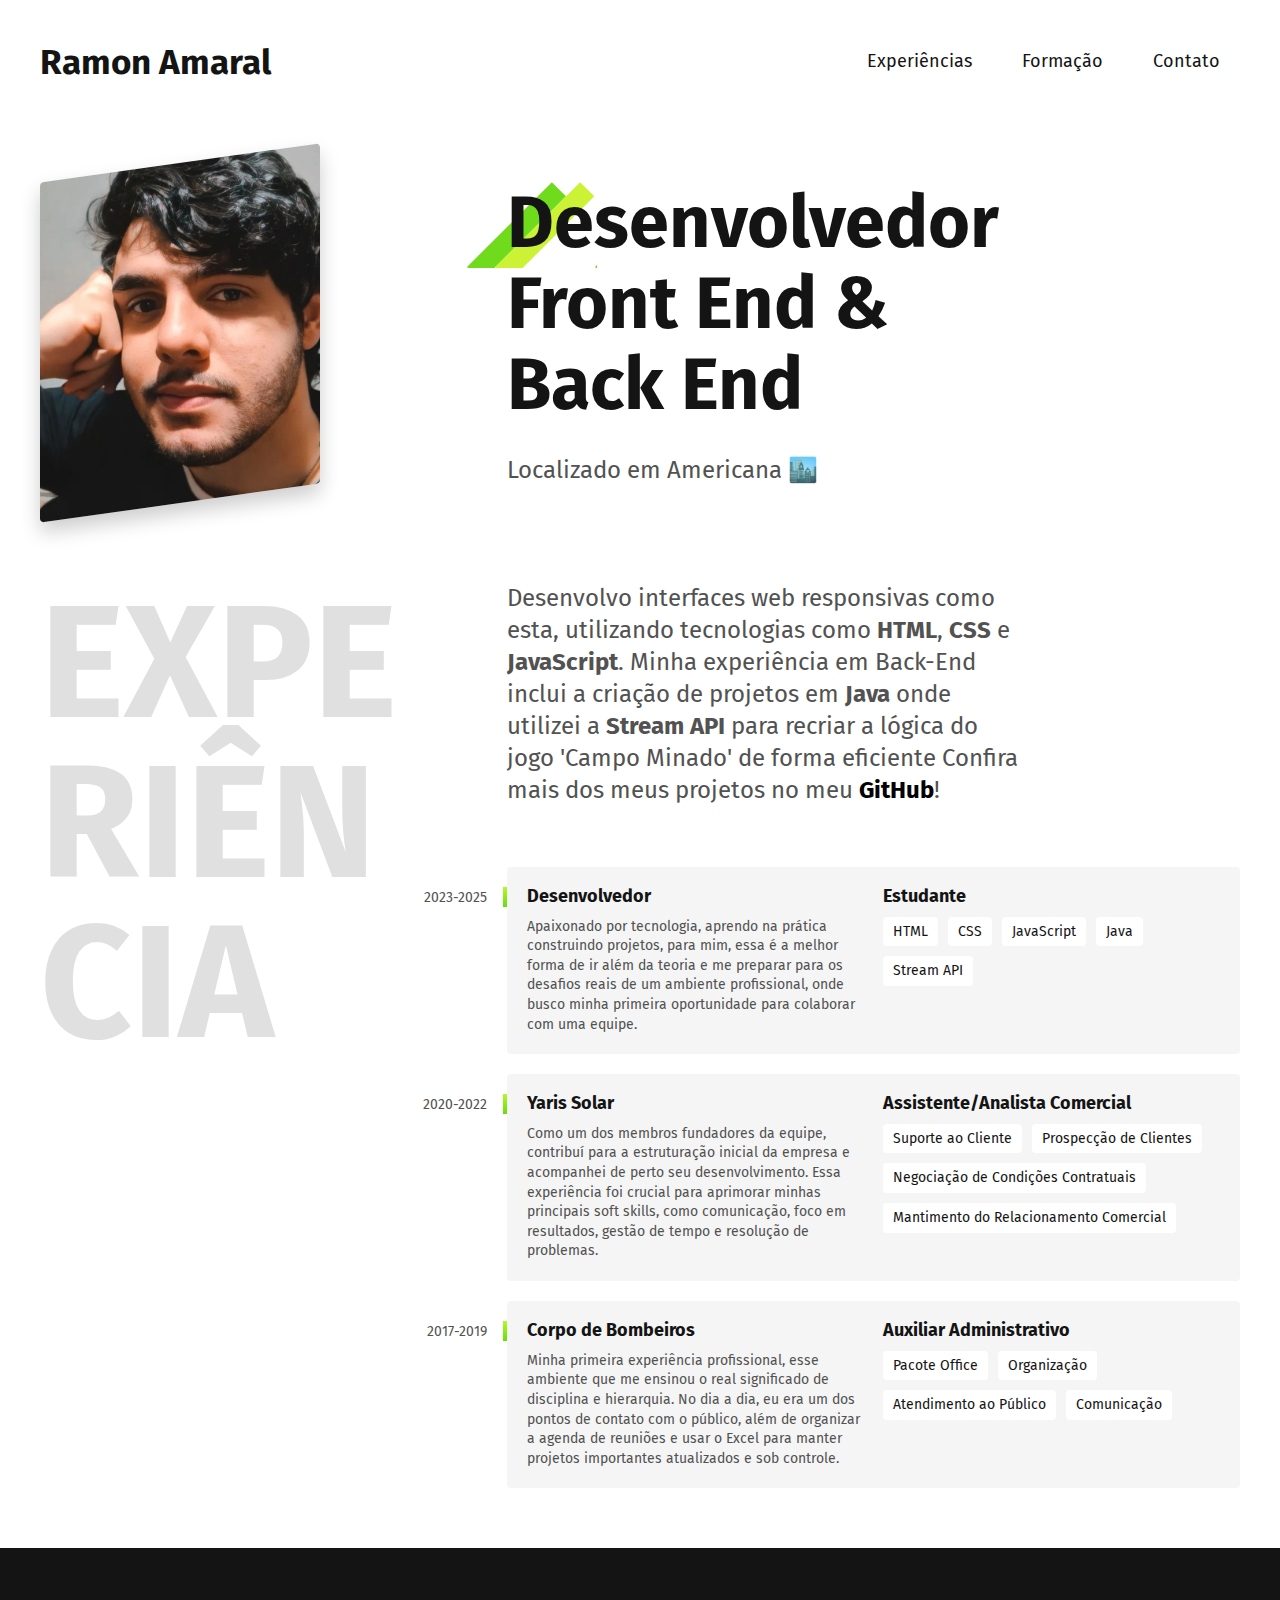
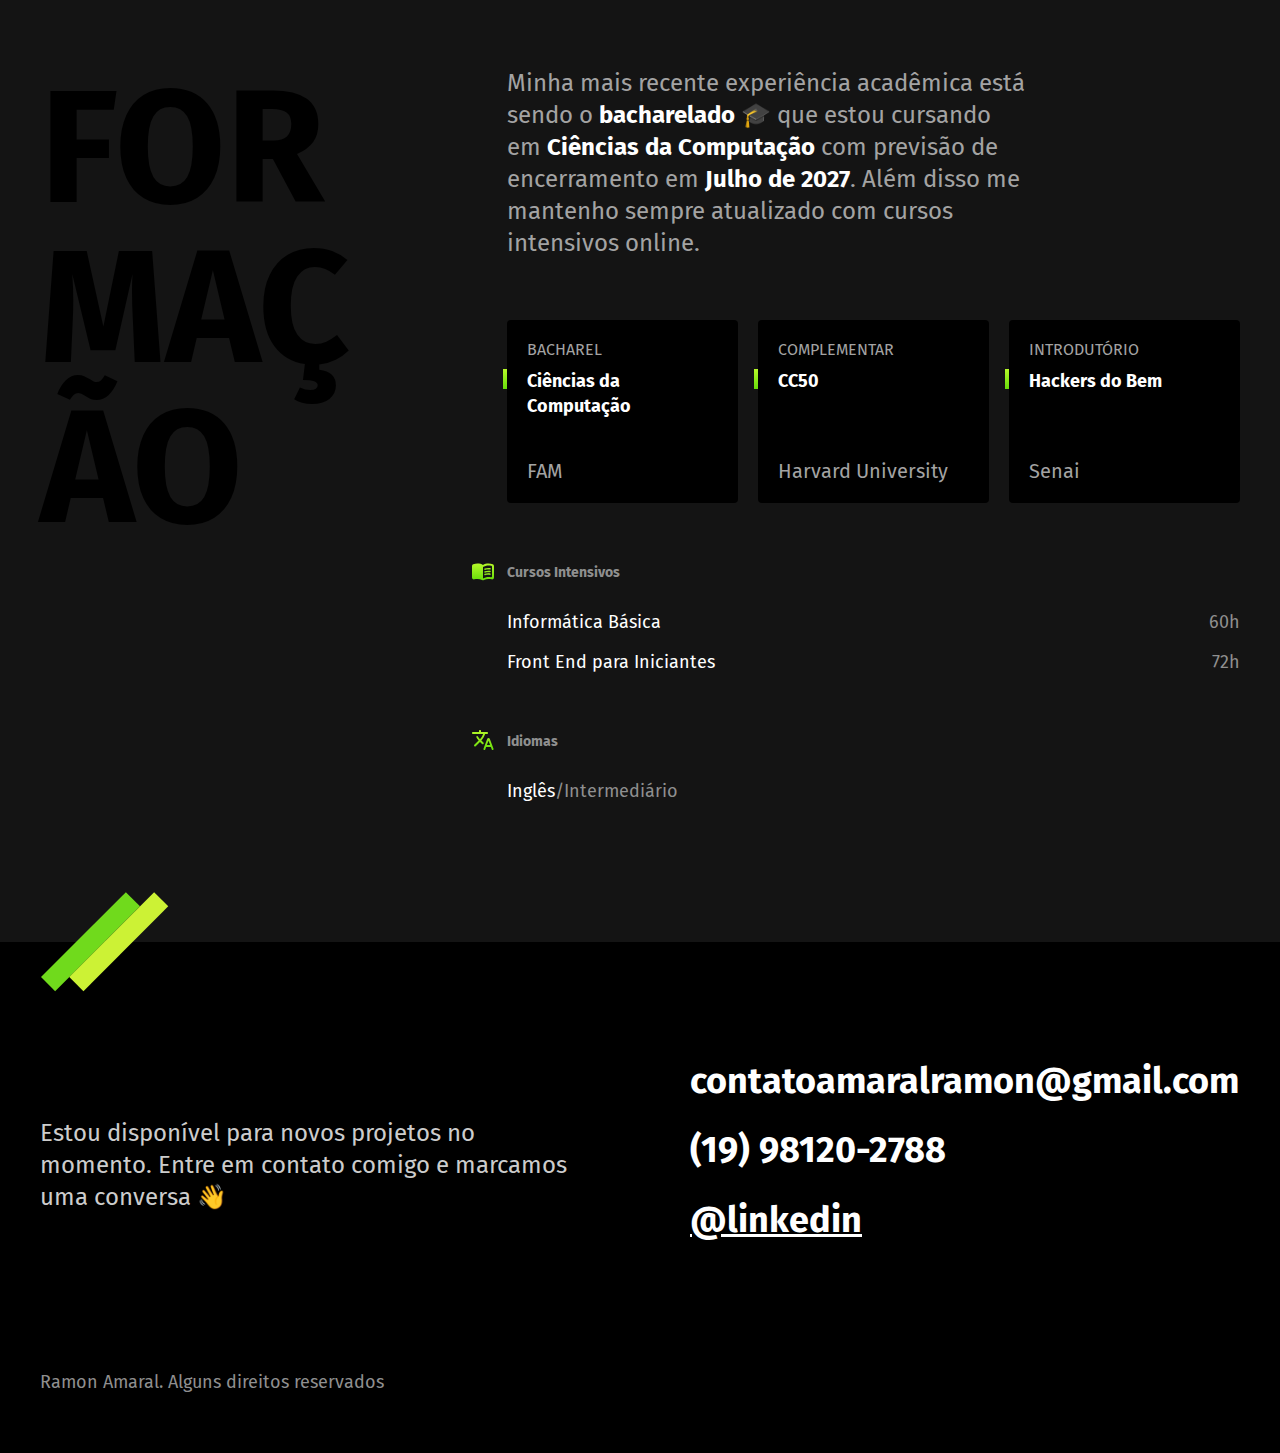
<file: index.html>
<!DOCTYPE html>
<html lang="pt-br">

<head>
    <meta name="viewport" content="width=device-width, initial-scale=1.0">
    <title>Curriculo Web</title>
    <link rel="stylesheet" href="/CSS/style.min.css">
    <meta name="description" content="D">
    <link rel="icon" href="/favicon.svg" type="image/svg+xml">

    <link rel="preconnect" href="https://fonts.googleapis.com">
    <link rel="preconnect" href="https://fonts.gstatic.com" crossorigin>
    <link href="https://fonts.googleapis.com/css2?family=Fira+Sans:wght@400;700&display=swap" rel="stylesheet">
</head>

<body>
    <header class="header">
        <h2>Ramon Amaral</h2>
        <nav>
            <ul class="header-menu">
                <li> <a href="#experiencia">Experiências</a></li>
                <li> <a href="#formacao">Formação</a> </li>
                <li> <a href="#contato">Contato</a> </li>
            </ul>
        </nav>
    </header>

    <main class="introducao">
        <div class="foto-container">
            <img src="./img/teste.jpg" alt="Sua Foto de Perfil">
        </div>

        <div>
            <h1>Desenvolvedor<br>Front End &<br> Back End</h1>
            <p>Localizado em Americana 🏙️</p>
        </div>
    </main>

    <section class="experiencia" id="experiencia" aria-label="Experiência">
        <h2 class="subtitulo">Experiência</h2>
        <div>
            <p class="experiencia-texto"> Desenvolvo interfaces web responsivas como esta, utilizando tecnologias como <strong>HTML</strong>, <strong>CSS</strong> e <strong>JavaScript</strong>. Minha experiência em Back-End inclui a criação de projetos em <strong>Java</strong> onde utilizei a <strong>Stream API</strong> para recriar a lógica do jogo 'Campo Minado' de forma eficiente Confira mais dos meus projetos no meu <a href="https://github.com/Ramon-Amaral">GitHub</a>!
            </p>

            <div class="empresa">
                <span class="empresa-ano">2023-2025</span>
                <h3 class="empresa-titulo">Desenvolvedor</h3>
                <span class="empresa-titulo">Estudante</span>
                <p class="empresa-texto">Apaixonado por tecnologia, aprendo na prática construindo projetos, para mim, essa é a melhor forma de ir além da teoria e me preparar para os desafios reais de um ambiente profissional, onde busco minha primeira oportunidade para colaborar com uma equipe.</p>
                <ul class="empresa-habilidades">
                    <li>HTML</li>
                    <li>CSS</li>
                    <li>JavaScript</li>
                    <li>Java</li>
                    <li>Stream API</li>
                </ul>
            </div>

            <div class="empresa">
                <span class="empresa-ano">2020-2022</span>
                <h3 class="empresa-titulo">Yaris Solar</h3>
                <span class="empresa-titulo">Assistente/Analista Comercial</span>
                <p class="empresa-texto">Como um dos membros fundadores da equipe, contribuí para a estruturação inicial da empresa e acompanhei de perto seu desenvolvimento. Essa experiência foi crucial para aprimorar minhas principais soft skills, como comunicação, foco em resultados, gestão de tempo e resolução de problemas.</p>
                <ul class="empresa-habilidades">
                    <li>Suporte ao Cliente</li>
                    <li>Prospecção de Clientes</li>
                    <li>Negociação de Condições Contratuais</li>
                    <li>Mantimento do Relacionamento Comercial</li>
                </ul>
            </div>

            <div class="empresa">
                <span class="empresa-ano">2017-2019</span>
                <h3 class="empresa-titulo">Corpo de Bombeiros</h3>
                <span class="empresa-titulo">Auxiliar Administrativo</span>
                <p class="empresa-texto">Minha primeira experiência profissional, esse ambiente que me ensinou o real significado de disciplina e hierarquia. No dia a dia, eu era um dos pontos de contato com o público, além de organizar a agenda de reuniões e usar o Excel para manter projetos importantes atualizados e sob controle.</p>
                <ul class="empresa-habilidades">
                    <li>Pacote Office</li>
                    <li>Organização</li>
                    <li>Atendimento ao Público</li>
                    <li>Comunicação</li>
                </ul>
            </div>
        </div>
    </section>

    <section class="formacao" id="formacao" aria-label="Formação">
        <div class="formacao-conteiner">
            <h2 class="subtitulo">Formação</h2>

            <div>
                <p class="formacao-texto">Minha mais recente experiência acadêmica está sendo o <strong>bacharelado</strong> 🎓 que estou cursando em <strong>Ciências da Computação</strong> com previsão de encerramento em <strong>Julho de 2027</strong>. Além disso me mantenho sempre atualizado com cursos intensivos online.</p>

                <ul class="faculdade-lista">
                    <li class="faculdade">
                        <span class="faculdade-tipo">Bacharel</span>
                        <h3 class="faculdade-curso">Ciências da Computação</h3>
                        <span class="faculdade-instituicao">FAM</span>
                    </li>

                    <li class="faculdade">
                        <span class="faculdade-tipo">Complementar</span>
                        <h3 class="faculdade-curso">CC50</h3>
                        <span class="faculdade-instituicao">Harvard University</span>
                    </li>

                    <li class="faculdade">
                        <span class="faculdade-tipo">Introdutório</span>
                        <h3 class="faculdade-curso">Hackers do Bem</h3>
                        <span class="faculdade-instituicao">Senai</span>
                    </li>
                </ul>

                <div class="formacao-extra">
                    <div class="cursos">
                        <h3>Cursos Intensivos</h3>
                        <ul>
                            <li>Informática Básica <span>60h</span></li>
                            <li>Front End para Iniciantes <span>72h</span></li>
                        </ul>
                    </div>

                    <div class="idiomas">
                        <h3>Idiomas</h3>
                        <ul>
                            <li>Inglês<span>/Intermediário</span></li>
                            <ul>
                    </div>
                </div>
            </div>
        </div>
    </section>

    <footer class="footer" id="contato">
        <div class="footer-container">
            <p class="footer-texto">
                Estou disponível para novos projetos no momento. Entre em contato comigo e marcamos uma conversa 👋
            </p>

            <ul class="footer-contato">
                <li>contatoamaralramon@gmail.com</li>
                <li>(19) 98120-2788</li>
                <li> <a href="https://www.linkedin.com/in/ramonamaral/">@linkedin</a></li>
            </ul>
            <p class="footer-copy">Ramon Amaral. Alguns direitos reservados</p>
        </div>

    </footer>

</body>


</html>
</file>
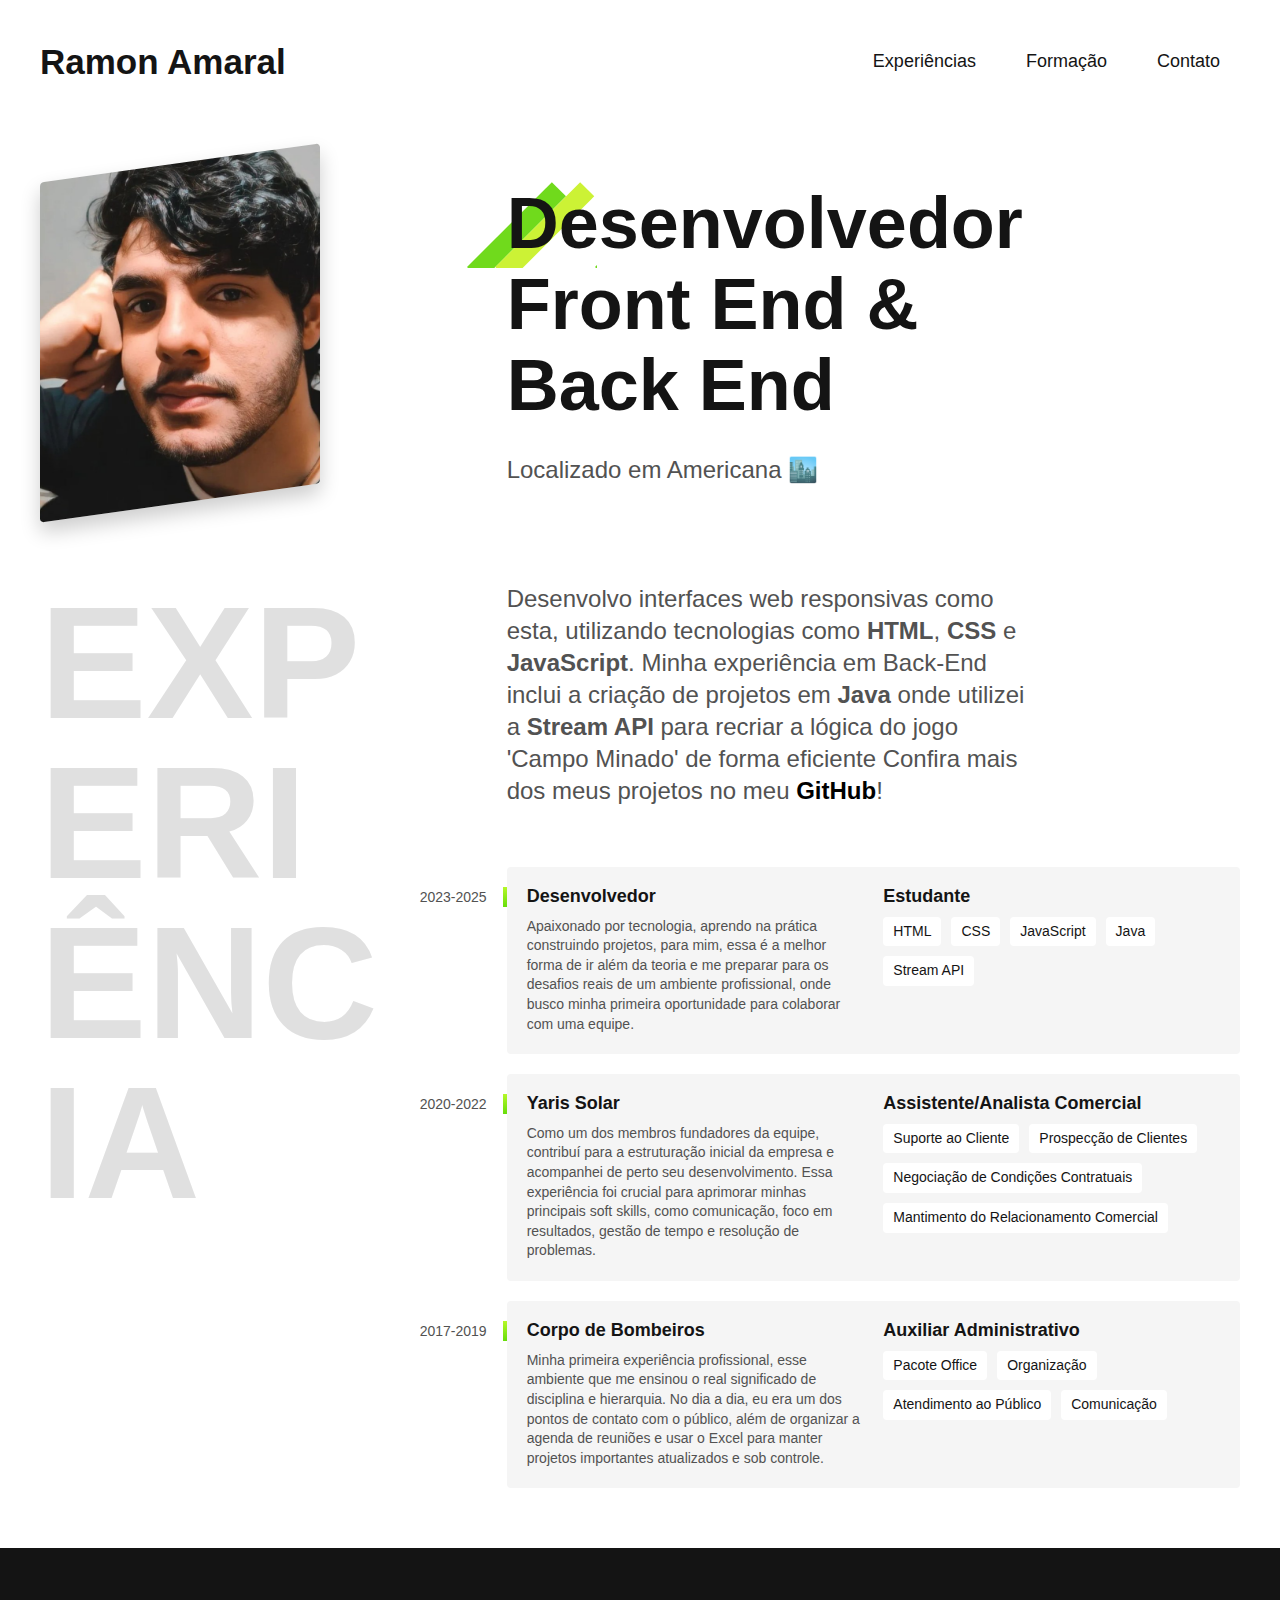
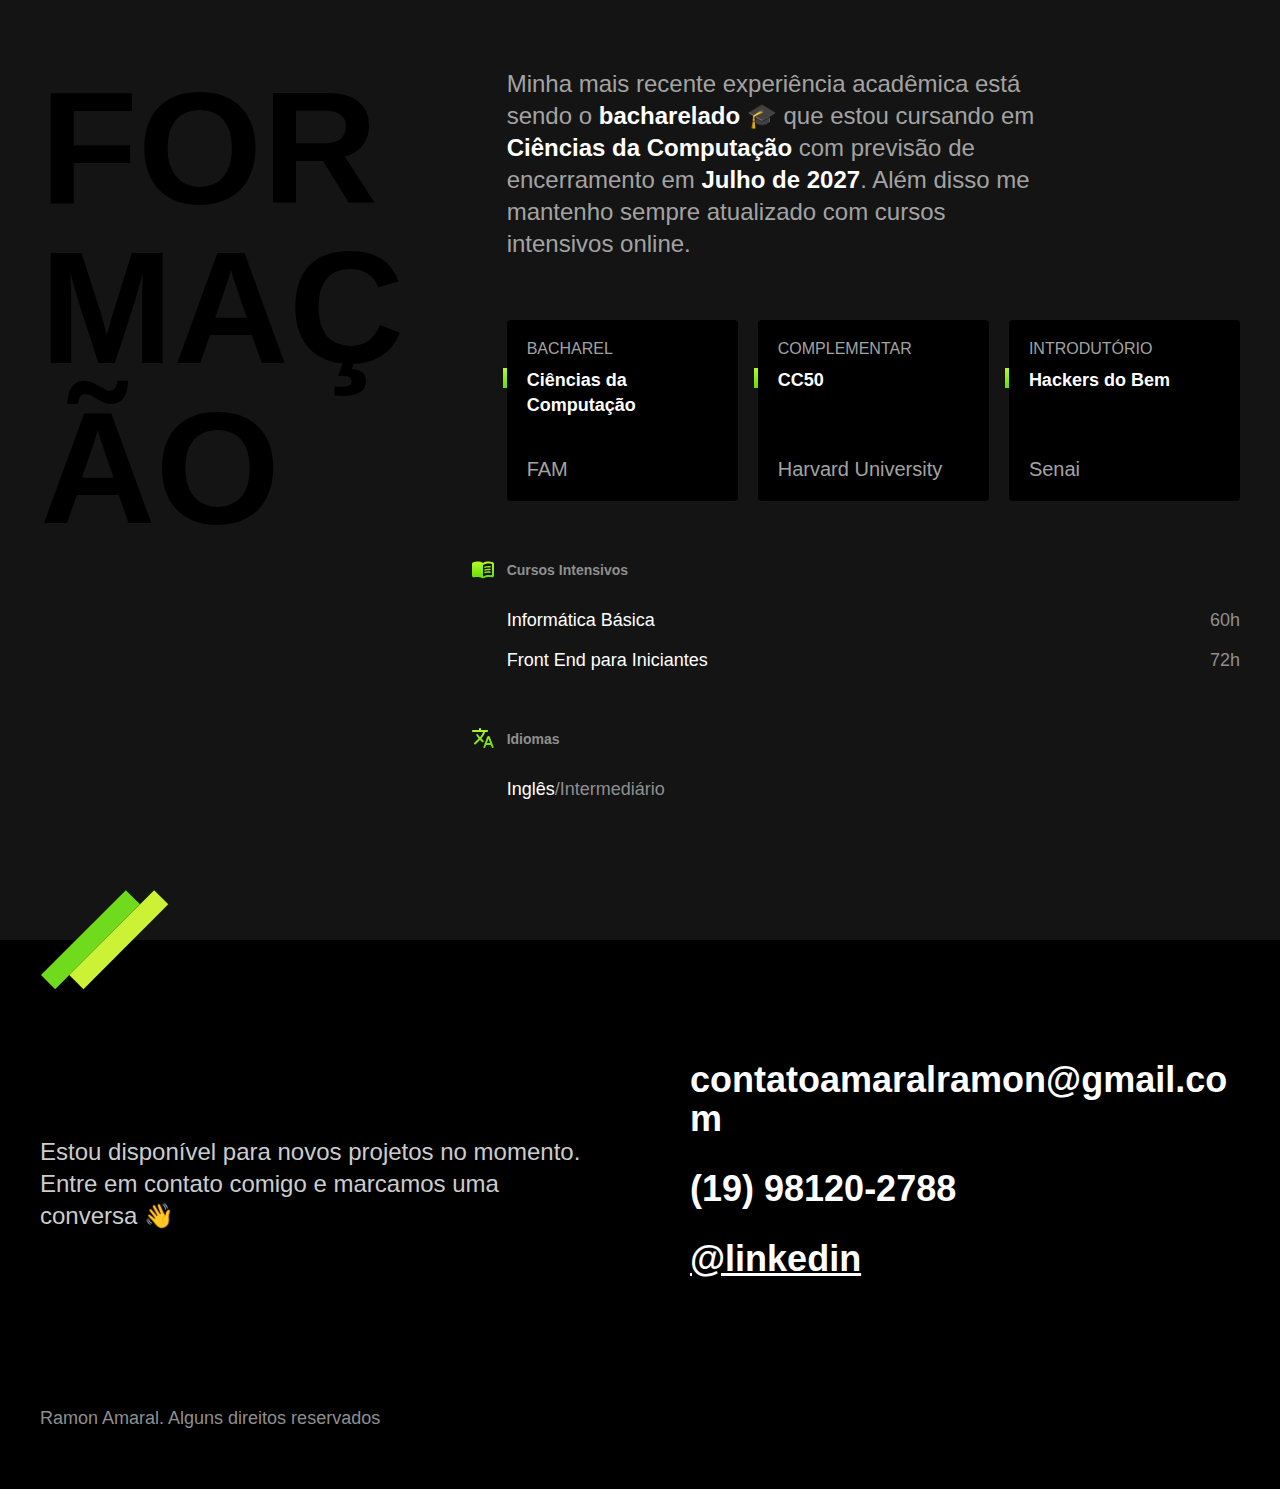
<file: curriculo web/index.html>
<!DOCTYPE html>
<html lang="pt-br">

<head>
    <meta name="viewport" content="width=device-width, initial-scale=1.0">
    <title>Curriculo Web</title>
    <link rel="stylesheet" href="/CSS/style.min.css">
    <meta name="description" content="D">
</head>

<body>
    <header class="header">
        <h2>Ramon Amaral</h2>
        <nav>
            <ul class="header-menu">
                <li> <a href="#experiencia">Experiências</a></li>
                <li> <a href="#formacao">Formação</a> </li>
                <li> <a href="#contato">Contato</a> </li>
            </ul>
        </nav>
    </header>

    <main class="introducao">
        <div class="foto-container">
            <img src="./img/teste.jpg" alt="Sua Foto de Perfil">
        </div>

        <div>
            <h1>Desenvolvedor<br>Front End &<br> Back End</h1>
            <p>Localizado em Americana 🏙️</p>
        </div>
    </main>

    <section class="experiencia" id="experiencia" aria-label="Experiência">
        <h2 class="subtitulo">Experiência</h2>
        <div>
            <p class="experiencia-texto"> Desenvolvo interfaces web responsivas como esta, utilizando tecnologias como <strong>HTML</strong>, <strong>CSS</strong> e <strong>JavaScript</strong>. Minha experiência em Back-End inclui a criação de projetos em <strong>Java</strong> onde utilizei a <strong>Stream API</strong> para recriar a lógica do jogo 'Campo Minado' de forma eficiente Confira mais dos meus projetos no meu <a href="https://github.com/Ramon-Amaral?tab=projects">GitHub</a>!
            </p>

            <div class="empresa">
                <span class="empresa-ano">2023-2025</span>
                <h3 class="empresa-titulo">Desenvolvedor</h3>
                <span class="empresa-titulo">Estudante</span>
                <p class="empresa-texto">Apaixonado por tecnologia, aprendo na prática construindo projetos, para mim, essa é a melhor forma de ir além da teoria e me preparar para os desafios reais de um ambiente profissional, onde busco minha primeira oportunidade para colaborar com uma equipe.</p>
                <ul class="empresa-habilidades">
                    <li>HTML</li>
                    <li>CSS</li>
                    <li>JavaScript</li>
                    <li>Java</li>
                    <li>Stream API</li>
                </ul>
            </div>

            <div class="empresa">
                <span class="empresa-ano">2020-2022</span>
                <h3 class="empresa-titulo">Yaris Solar</h3>
                <span class="empresa-titulo">Assistente/Analista Comercial</span>
                <p class="empresa-texto">Como um dos membros fundadores da equipe, contribuí para a estruturação inicial da empresa e acompanhei de perto seu desenvolvimento. Essa experiência foi crucial para aprimorar minhas principais soft skills, como comunicação, foco em resultados, gestão de tempo e resolução de problemas.</p>
                <ul class="empresa-habilidades">
                    <li>Suporte ao Cliente</li>
                    <li>Prospecção de Clientes</li>
                    <li>Negociação de Condições Contratuais</li>
                    <li>Mantimento do Relacionamento Comercial</li>
                </ul>
            </div>

            <div class="empresa">
                <span class="empresa-ano">2017-2019</span>
                <h3 class="empresa-titulo">Corpo de Bombeiros</h3>
                <span class="empresa-titulo">Auxiliar Administrativo</span>
                <p class="empresa-texto">Minha primeira experiência profissional, esse ambiente que me ensinou o real significado de disciplina e hierarquia. No dia a dia, eu era um dos pontos de contato com o público, além de organizar a agenda de reuniões e usar o Excel para manter projetos importantes atualizados e sob controle.</p>
                <ul class="empresa-habilidades">
                    <li>Pacote Office</li>
                    <li>Organização</li>
                    <li>Atendimento ao Público</li>
                    <li>Comunicação</li>
                </ul>
            </div>
        </div>
    </section>

    <section class="formacao" id="formacao" aria-label="Formação">
        <div class="formacao-conteiner">
            <h2 class="subtitulo">Formação</h2>

            <div>
                <p class="formacao-texto">Minha mais recente experiência acadêmica está sendo o <strong>bacharelado</strong> 🎓 que estou cursando em <strong>Ciências da Computação</strong> com previsão de encerramento em <strong>Julho de 2027</strong>. Além disso me mantenho sempre atualizado com cursos intensivos online.</p>

                <ul class="faculdade-lista">
                    <li class="faculdade">
                        <span class="faculdade-tipo">Bacharel</span>
                        <h3 class="faculdade-curso">Ciências da Computação</h3>
                        <span class="faculdade-instituicao">FAM</span>
                    </li>

                    <li class="faculdade">
                        <span class="faculdade-tipo">Complementar</span>
                        <h3 class="faculdade-curso">CC50</h3>
                        <span class="faculdade-instituicao">Harvard University</span>
                    </li>

                    <li class="faculdade">
                        <span class="faculdade-tipo">Introdutório</span>
                        <h3 class="faculdade-curso">Hackers do Bem</h3>
                        <span class="faculdade-instituicao">Senai</span>
                    </li>
                </ul>

                <div class="formacao-extra">
                    <div class="cursos">
                        <h3>Cursos Intensivos</h3>
                        <ul>
                            <li>Informática Básica <span>60h</span></li>
                            <li>Front End para Iniciantes <span>72h</span></li>
                        </ul>
                    </div>

                    <div class="idiomas">
                        <h3>Idiomas</h3>
                        <ul>
                            <li>Inglês<span>/Intermediário</span></li>
                            <ul>
                    </div>
                </div>
            </div>
        </div>
    </section>

    <footer class="footer" id="contato">
        <div class="footer-container">
            <p class="footer-texto">
                Estou disponível para novos projetos no momento. Entre em contato comigo e marcamos uma conversa 👋
            </p>

            <ul class="footer-contato">
                <li>contatoamaralramon@gmail.com</li>
                <li>(19) 98120-2788</li>
                <li> <a href="https://www.linkedin.com/in/ramonamaral/">@linkedin</a></li>
            </ul>
            <p class="footer-copy">Ramon Amaral. Alguns direitos reservados</p>
        </div>

    </footer>

</body>

</html>
</file>
<file: CSS/style.min.css>
body{margin:0;font-family:"Fira Sans",Arial,sans-serif;color:#141414}h1,h2,h3,p{margin:0}ul{margin:0;padding:0;list-style:none}img{max-width:100%;display:block;height:auto}.subtitulo{font-size:10rem;line-height:1;text-transform:uppercase;word-break:break-all;max-width:4ch}@media (max-width:800px){.subtitulo{font-size:3rem;text-transform:capitalize;max-width:initial!important}}.header{max-width:1200px;padding:40px 20px;margin:0 auto;display:flex;justify-content:space-between;align-items:center}.header h2{font-size:35px}.header-menu{display:flex;flex-wrap:wrap;gap:10px;justify-content:center}.header-menu a{font-size:1.125rem;line-height:1.3;padding:10px 20px;text-decoration:none;color:#141414;display:block}@media (max-width:800px){.header{flex-direction:column;gap:40px;padding:20px}.header a{background:#f5f5f5;border-radius:4px}}.introducao{max-width:1200px;padding:40px 20px;margin:0 auto;display:grid;grid-template-columns:1fr 2fr;gap:100px;align-items:center}.introducao h1{font-size:4.5rem;line-height:1.125;margin-bottom:30px;position:relative}.foto-container{width:280px;height:340px;transform:skewY(-8deg);overflow:hidden;border-radius:4px;box-shadow:0 10px 20px rgba(0,0,0,.2);transition:all .3s ease}.foto-container img{width:100%;height:100%;transform:skewY(8deg);scale:1.25;object-fit:cover}.introducao h1::before{content:'';display:block;width:130px;height:100px;background:url('../img/detalhe.svg');position:absolute;top:-15px;left:-40px;z-index:-1}.introducao p{font-size:1.5rem;color:#525252}@media (max-width:1000px){.introducao h1{font-size:3rem}}@media (max-width:800px){.introducao{grid-template-columns:1fr 1fr;gap:40px}.introducao h1{font-size:2rem}.introducao h1::before{width:50px;height:90px;top:-70px;z-index:-1}.foto-container{width:35vw;height:auto;aspect-ratio:280/340}.foto-container{display:none}}.experiencia{max-width:1200px;padding:40px 20px;margin:0 auto;display:grid;grid-template-columns:1fr 2fr;gap:100px}.experiencia .subtitulo{color:#e0e0e0}.experiencia-texto{font-size:1.5rem;line-height:1.33;margin-bottom:60px;max-width:40ch;color:#525252}.experiencia-textos strong{color:#141414}.empresa{display:grid;grid-template-columns:1fr 1fr;gap:10px 20px;padding:20px;background:#f5f5f5;margin-bottom:20px;border-radius:4px;position:relative}.empresa::before{content:'';display:block;width:4px;height:20px;background:linear-gradient(#b6f829,#67dd0a);position:absolute;top:20px;left:-4px}.empresa-ano{position:absolute;top:22px;left:-100px;color:#525252;font-size:.875rem;text-align:right;width:80px}.empresa-titulo{font-size:1.125rem;line-height:1.1;font-weight:700}.empresa-texto{font-size:.875rem;line-height:1.4;color:#525252}.empresa-habilidades{display:flex;flex-wrap:wrap;gap:10px;align-content:start}.empresa-habilidades li{font-size:.875rem;line-height:1.4;border-radius:4px;background:#fff;padding:5px 10px}.experiencia-texto a{color:#000;font-weight:700;text-decoration:none}.experiencia-texto a:hover{text-decoration:underline}@media (max-width:800px){.experiencia{grid-template-columns:1fr;gap:40px}.experiencia .subtitulo{color:#141414}.experiencia-texto{font-size:1.15rem}.empresa-ano{position:initial;order:1;width:initial;text-align:left}}@media (max-width:400px){.empresa{grid-template-columns:1fr}}.formacao{background:#141414;color:#fff}.formacao-conteiner{max-width:1200px;padding:120px 20px;margin:0 auto;display:grid;grid-template-columns:1fr 2fr;gap:100px;position:relative}.formacao-conteiner::after{content:'';display:block;width:130px;height:100px;background:url('../img/detalhe.svg') no-repeat center;position:absolute;bottom:-50px;left:20px}.formacao .subtitulo{color:#000;max-width:5ch}.formacao-texto{font-size:1.5rem;line-height:1.33;margin-bottom:60px;max-width:40ch;color:#a3a3a3}.formacao-texto strong{color:#fff}.faculdade-lista{display:flex;flex-wrap:wrap;gap:20px;margin-bottom:60px}.faculdade{flex:1;background:#000;padding:20px;border-radius:4px;display:flex;flex-direction:column}.faculdade-tipo{font:0.875rem;text-transform:uppercase;color:#a3a3a3;margin-bottom:10px}.faculdade-curso{font-size:1.125rem;line-height:1.4;margin-bottom:40px;position:relative;flex:1}.faculdade-curso::before{content:"";display:block;width:4px;height:20px;background:linear-gradient(#b6f829,#67dd0a);position:absolute;left:-24px}.faculdade-instituicao{font-size:1.25rem;color:#a3a3a3}.cursos{margin-bottom:60px}.formacao-extra h3{font-size:.875rem;line-height:1.4;color:#8f8f8f;text-decoration:uppercase;position:relative;margin-bottom:30px}.formacao-extra h3::before{display:block;content:"";width:24px;height:24px;position:absolute;left:-36px;top:-4px}.cursos h3::before{background:url("../img/cursos.svg") no-repeat center center}.idiomas h3::before{background:url("../img/idiomas.svg") no-repeat center center}.formacao-extra li{font-size:1.125rem;line-height:1.1;margin-bottom:20px}.formacao-extra span{color:#8f8f8f}.cursos li{display:flex;justify-content:space-between}@media (max-width:800px){.formacao-conteiner{grid-template-columns:1fr;padding:60px 20px;gap:40px}.formacao .subtitulo{color:#fff}.formacao-texto{font-size:1.25rem}.formacao-extra h3::before{position:initial;margin-bottom:10px}}.footer{background:#000}.footer-container{max-width:1200px;padding:120px 20px 60px 20px;margin:0 auto;display:grid;grid-template-columns:1fr 1fr;gap:100px;align-items:center}.footer-texto{font-size:1.5rem;line-height:1.33;color:#ccc}.footer-contato li{font-weight:700;font-size:2.25rem;line-height:1.1;color:#fff;margin-bottom:30px;word-break:break-all}.footer-contato li a{color:#fff}.footer-copy{grid-column:1/-1;font-size:1.125rem;color:#8f8f8f}@media (max-width:800px){.foooter-container{grid-template-columns:1fr;gap:40px}.footer-contato li{font-size:1.5rem}}
</file>
